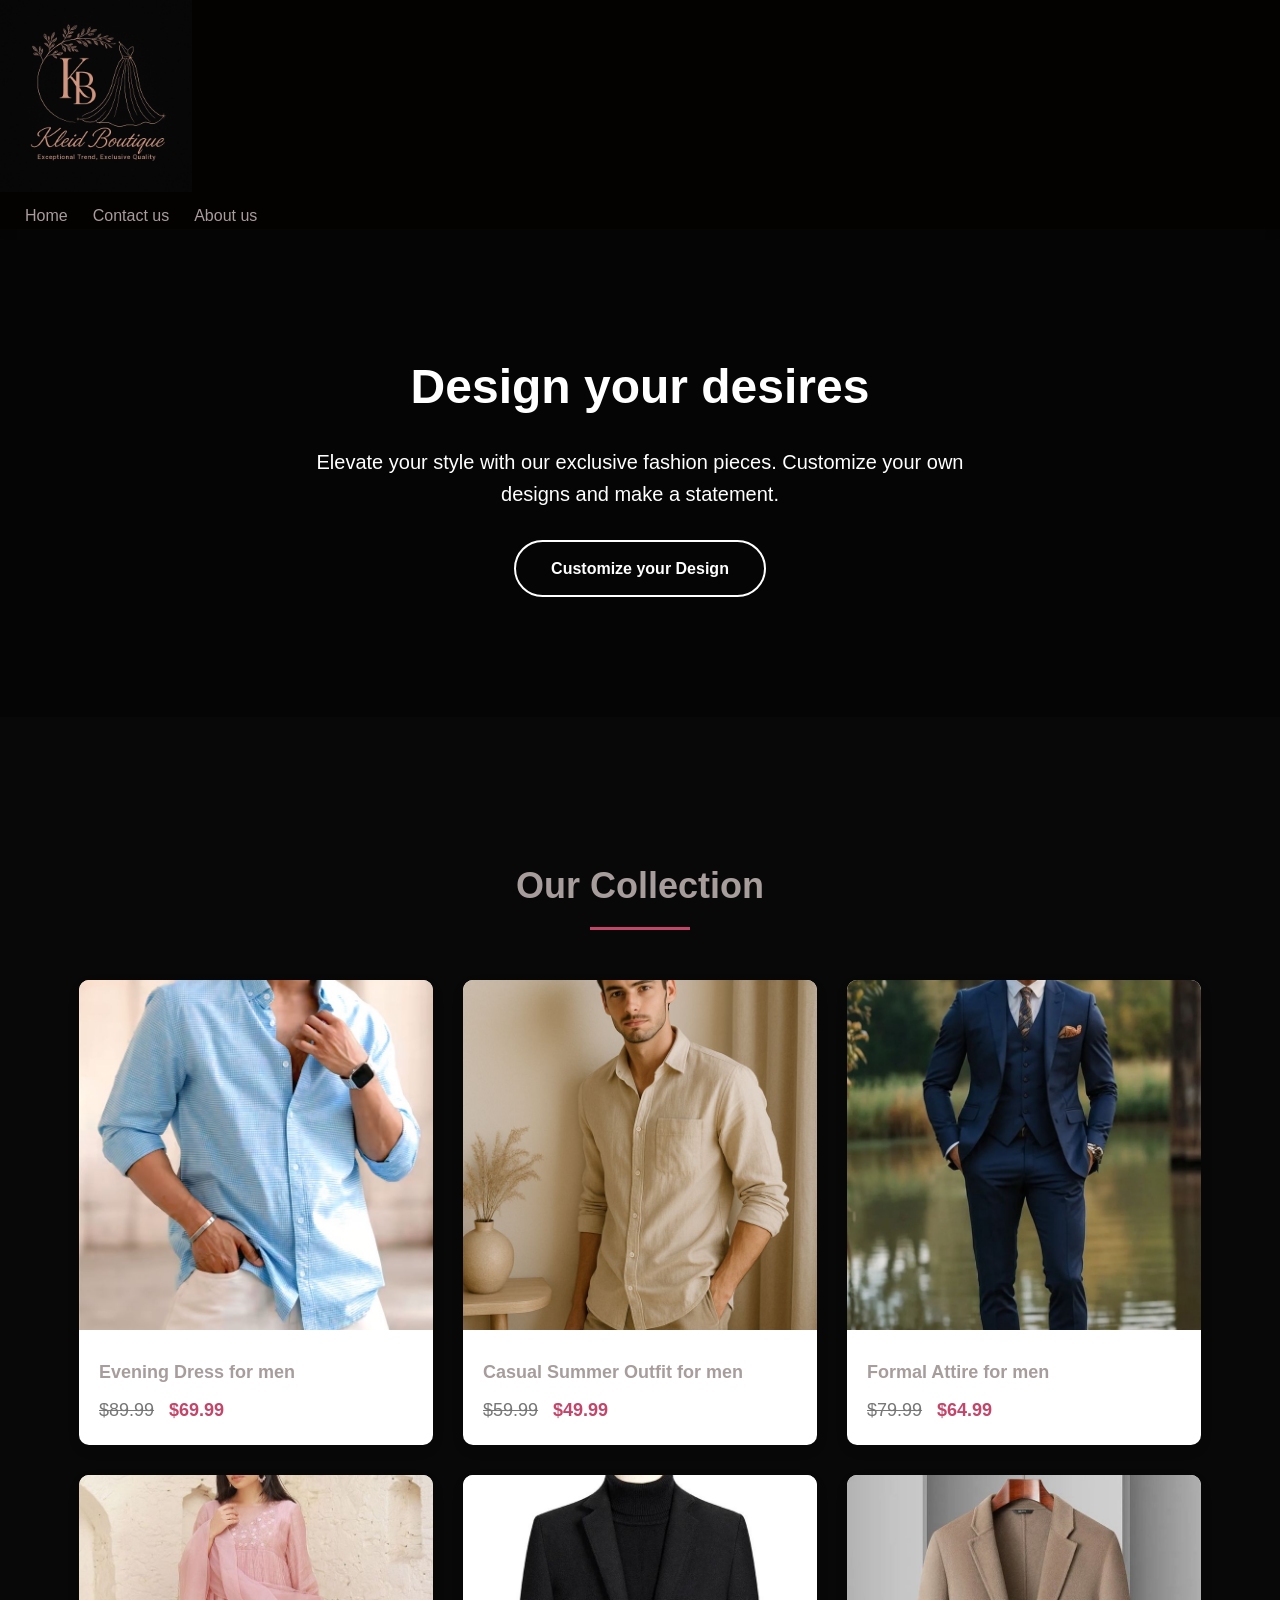
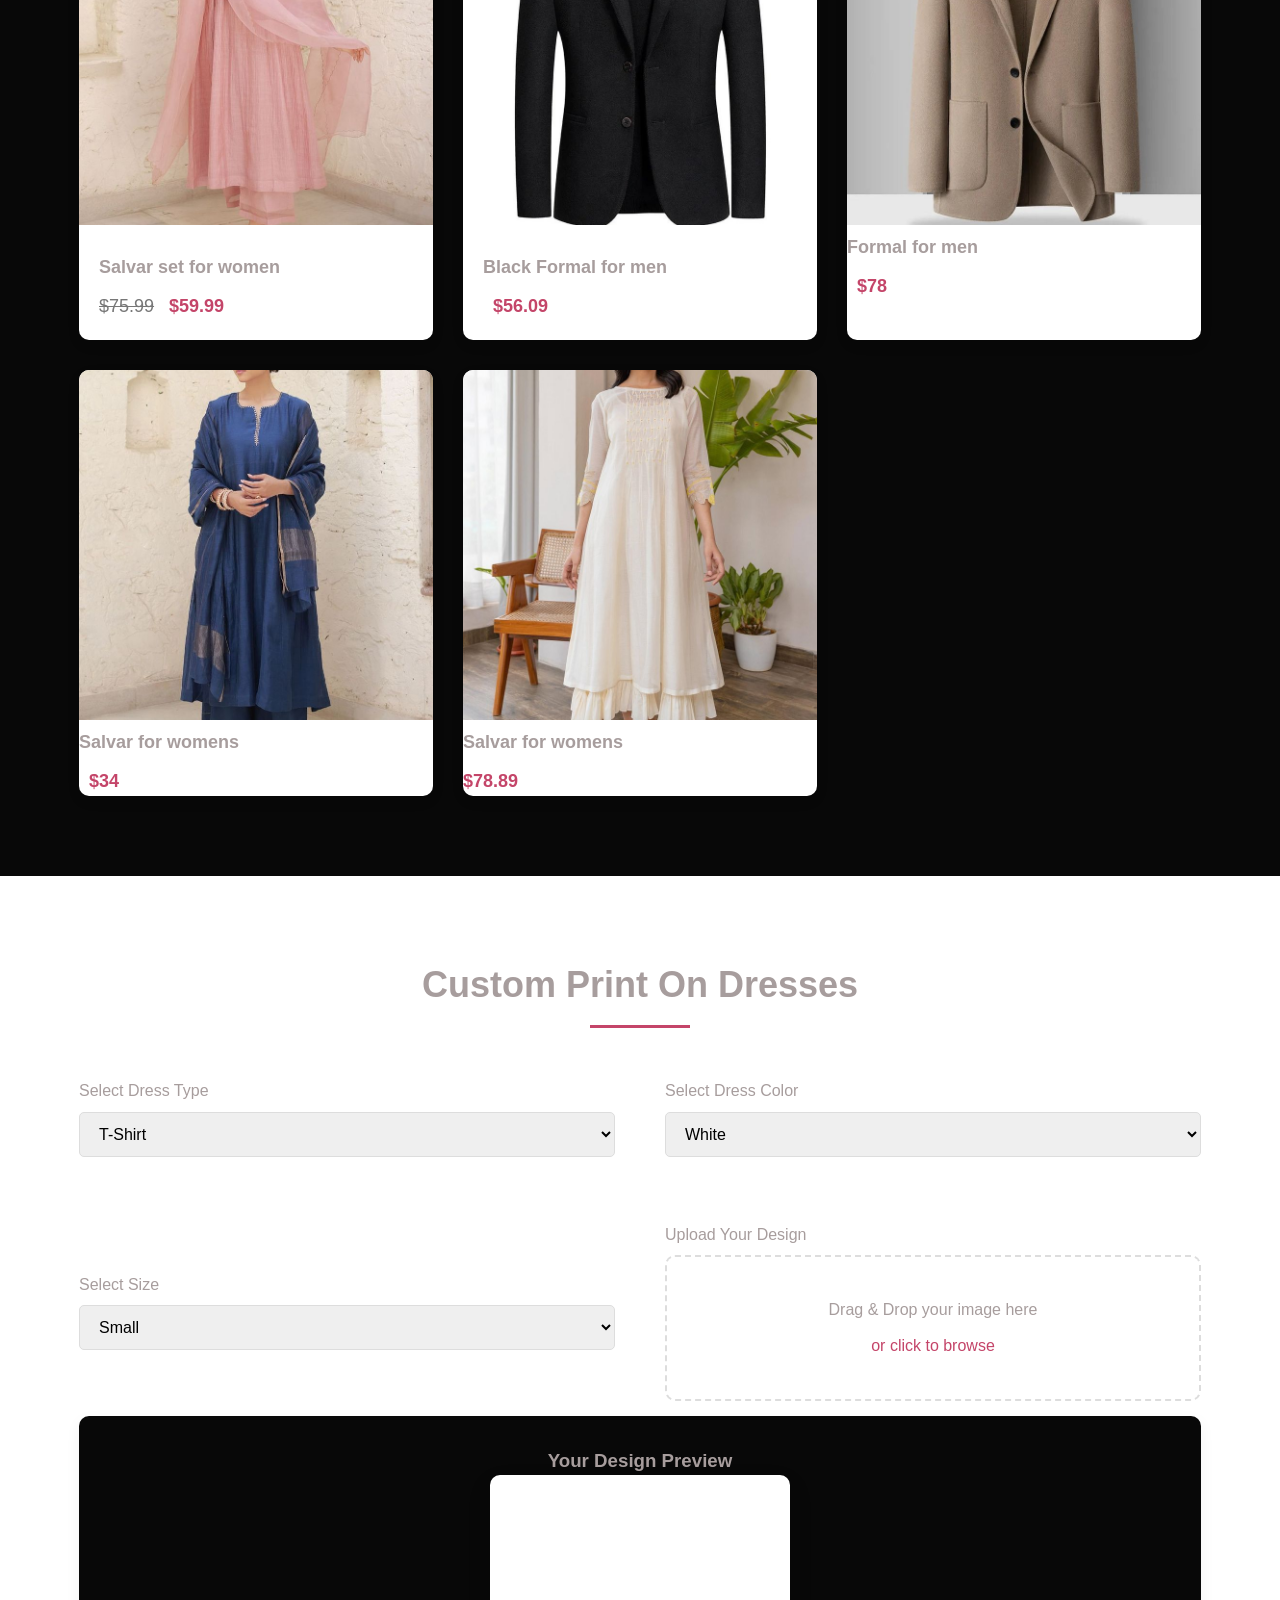
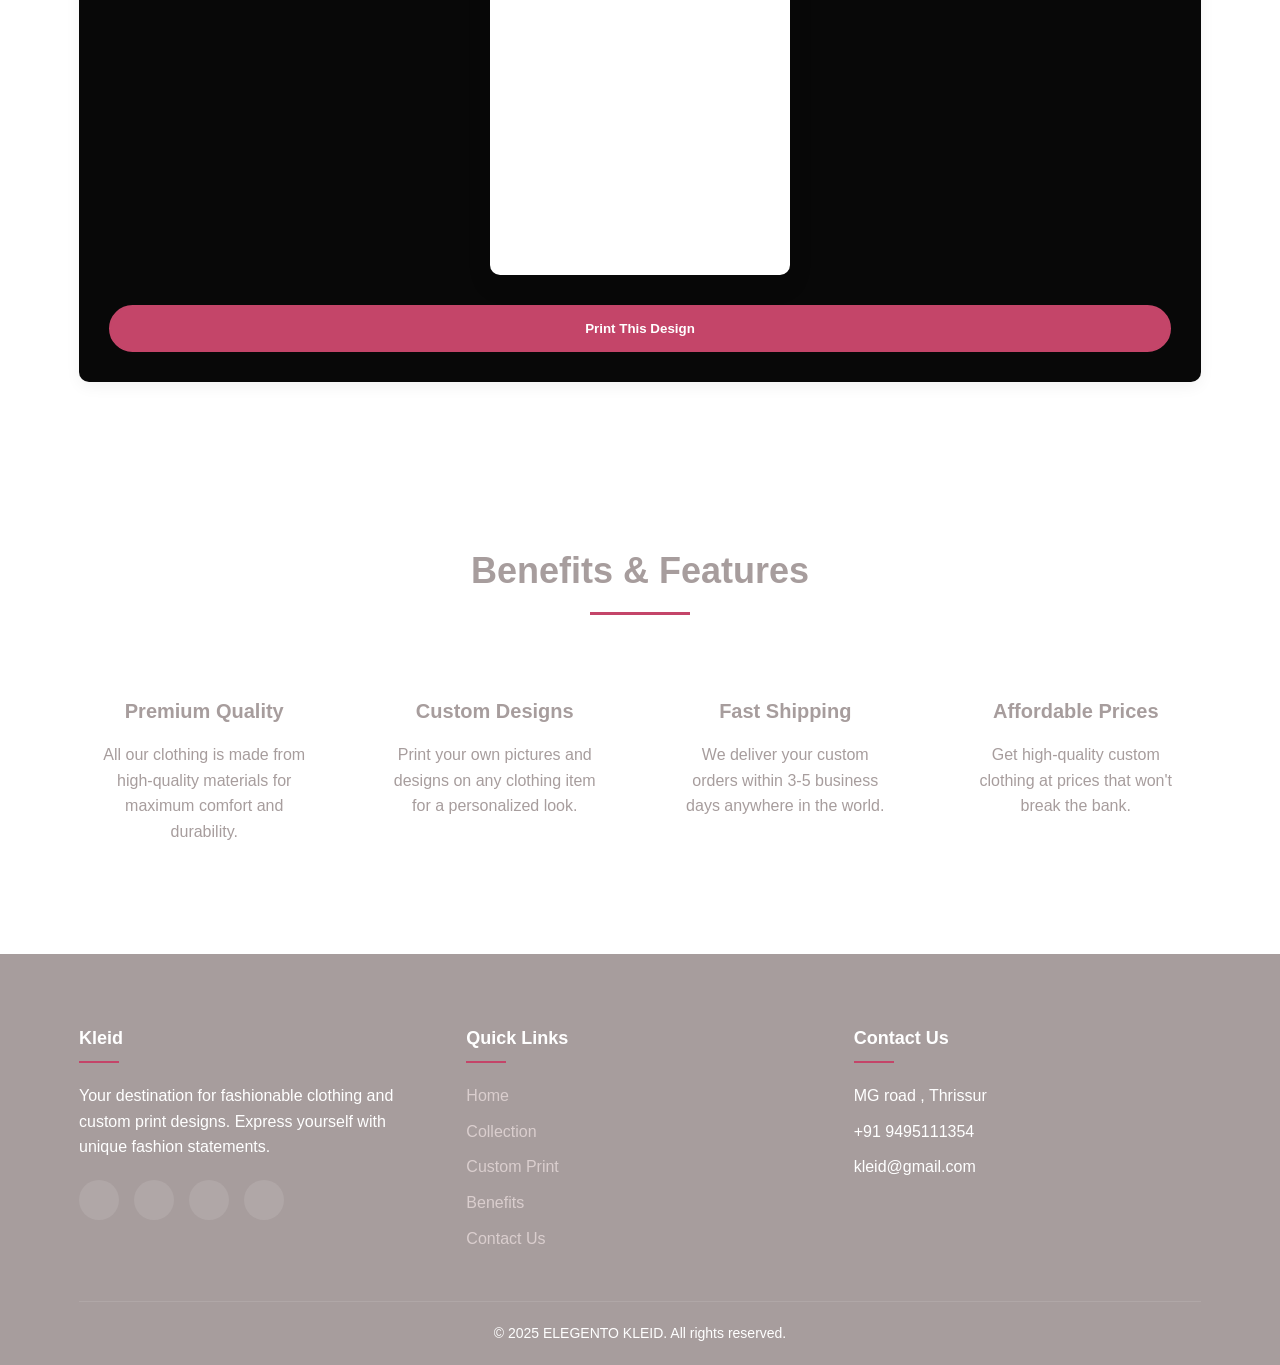
<file: index.html>
<!DOCTYPE html>
<html lang="en">
<head>
    <meta charset="UTF-8">
    <meta name="viewport" content="width=device-width, initial-scale=1.0">
     <link rel="stylesheet" href="./main.css">
    <title>ҡℓεเ∂</title>
</head>
<body>
   <section id="header">
    <h1><a href="#" >
        <img src="4fea3cb1-69f9-4194-a664-3ac84d864e9c.jpg" width="15%"  height="10%" alt="ҡℓεเ∂"></h1></img>
    </a></h1>
    <nav class="right">
        <ul style="list-style-type:none">
            <li><a href="#">Home</a></li>
            <li><a href="./contact.html" target="blank ">Contact us</a></li>
            <li><a href="./about.html" target="blank">About us</a> </li>
        </ul>
    </nav>
   </section> 
   <section class="hero" id="home">
        <div class="container">
            <h1>Design your desires</h1>
            <p>Elevate your style with our exclusive fashion pieces. Customize your own designs and make a statement.</p>
            <a href="#custom" class="btn btn-outline">Customize your Design</a>
        </div>
    </section>
       <section class="collection" id="collection">
        <div class="container">
            <div class="section-title">
                <h2>Our Collection</h2>
            </div>
            <div class="collection-grid">
                <div class="collection-item">
                    <img src="bb4bac13-5b30-4ff5-adb8-e21f483336d1.jpg" alt="Elegant Dress">
                    <div class="collection-item-content">
                        <h3>Evening Dress for men</h3>
                        <p><span class="original-price">$89.99</span> $69.99</p>
                    </div>
                </div>

                <div class="collection-item">
                    <img src="1a941965-4033-45ba-ac23-456dadeb10cb.jpg" alt="Casual Outfit">
                    <div class="collection-item-content">
                        <h3>Casual Summer Outfit for men</h3>
                        <p><span class="original-price">$59.99</span> $49.99</p>
                    </div>
                </div>
                <div class="collection-item">
                    <img src="7fe5c2c8-950e-45d6-b9d5-3a2393324809.jpg" alt="Formal Attire for men">
                    <div class="collection-item-content">
                        <h3>Formal Attire for men</h3>
                        <p><span class="original-price">$79.99</span> $64.99</p>
                    </div>
                </div>
                <div class="collection-item">
                    <img src="aa947e10-8211-43d5-807f-c128f447832e.jpg" alt="Party Dress">
                    <div class="collection-item-content">
                        <h3>Salvar set for women </h3>
                        <p><span class="original-price">$75.99</span> $59.99</p>
                    </div>
                </div>
                <div class ="collection-item">
                    <img src="a636a71e-e8ae-4d06-ba2d-6731a08efe8b.jpg" alt="Mens coat">
                    <div class="collection-item-content">
                        <h3> Black Formal for men </h3>
                        <p><span class=" original-price"></span>$56.09</p>
                    </div>
                </div>
                <div class = " collection-item">
                    <img src="274841b9-9bac-4016-abee-3482b194d9e1.jpg" alt="Mens coat ">
                    <div class ="collection-item-condent">
                        <h3> Formal for men </h3>
                        <p> <span class="original-price"></span>$78</p>
                    </div>
                </div>
                <div class="collection-item">
                    <img src="c91b251c-15dd-4e79-aaeb-32de03a1a0a9.jpg" alt="">
                    <div class ="collection-item-condent">
                        <h3> Salvar for womens </h3>
                        <p> <span class="original-price"></span>$34</p>
                    </div>
                </div>
                <div class="collection-item">
                    <img src="4cb92489-899a-4abc-b21a-f8c79a7caec1.jpg" alt="">
                    <div class="collected-item-condent">
                        <h3> Salvar for womens </h3>
                        <p> <span class="original-pricec"></span>$78.89</p>

                    </div>
                </div>     
            </div>
        </div>
    </section>
    <section class="custom-print" id="custom">
        <div class="container">
            <div class="section-title">
                <h2>Custom Print On Dresses</h2>
            </div>
            <div class="customization-container">
                    <div class="option-group">
                        <label for="dress-type">Select Dress Type</label>
                        <select id="dress-type">
                            <option value="t-shirt">T-Shirt</option>
                            <option value="hoodie">Hoodie</option>
                            <option value="dress">Dress</option>
                            <option value="tank-top">Tank Top</option>
                        </select>
                    </div>
                    <div class="option-group">
                        <label for="dress-color">Select Dress Color</label>
                        <select id="dress-color">
                            <option value="white">White</option>
                            <option value="black">Black</option>
                            <option value="pink">Pink</option>
                            <option value="blue">Blue</option>
                            <option value="red">Red</option>
                        </select>
                    </div>
                    
                    <div class="option-group">
                        <label for="dress-size">Select Size</label>
                        <select id="dress-size">
                            <option value="s">Small</option>
                            <option value="m">Medium</option>
                            <option value="l">Large</option>
                            <option value="xl">X-Large</option>
                        </select>
                    </div>
            
                    
                    <div class="option-group">
                        <label>Upload Your Design</label>
                        <div class="upload-area" id="upload-area">
                            <i class="fas fa-cloud-upload-alt"></i>
                            <p>Drag & Drop your image here</p>
                            <span>or click to browse</span>
                            <input type="file" id="image-upload" accept="image/*" style="display: none;">
                            <img id="image-preview" alt="Preview">
                        </div>
                    </div>
                </div>
                
                <div class="preview-container">
                    <h3>Your Design Preview</h3>
                    <div class="preview-shirt" id="preview-shirt">
                        <img class="print-design" id="print-design" alt="Custom Design">
                    </div>
                    <button class="btn print-btn" id="print-btn">Print This Design</button>
                </div>
            </div>
        </div>
    </section>

    <!-- Collection Section -->
 

    <!-- Benefits Section -->
    <section class="benefits" id="benefits">
        <div class="container">
            <div class="section-title">
                <h2>Benefits & Features</h2>
            </div>
            <div class="benefits-grid">
                <div class="benefit-item">
                    <i class="fas fa-tshirt"></i>
                    <h3>Premium Quality</h3>
                    <p>All our clothing is made from high-quality materials for maximum comfort and durability.</p>
                </div>
                <div class="benefit-item">
                    <i class="fas fa-palette"></i>
                    <h3>Custom Designs</h3>
                    <p>Print your own pictures and designs on any clothing item for a personalized look.</p>
                </div>
                <div class="benefit-item">
                    <i class="fas fa-shipping-fast"></i>
                    <h3>Fast Shipping</h3>
                    <p>We deliver your custom orders within 3-5 business days anywhere in the world.</p>
                </div>
                <div class="benefit-item">
                    <i class="fas fa-hand-holding-usd"></i>
                    <h3>Affordable Prices</h3>
                    <p>Get high-quality custom clothing at prices that won't break the bank.</p>
                </div>
            </div>
        </div>
    </section>

    <!-- Footer -->
    <footer id="contact">
        <div class="container">
            <div class="footer-content">
                <div class="footer-column">
                    <h3>Kleid </h3>
                    <p>Your destination for fashionable clothing and custom print designs. Express yourself with unique fashion statements.</p>
                    <div class="social-icons">
                        <a href="#"><i class="fab fa-facebook-f"></i></a>
                        <a href="#"><i class="fab fa-instagram"></i></a>
                        <a href="#"><i class="fab fa-twitter"></i></a>
                        <a href="#"><i class="fab fa-pinterest"></i></a>
                    </div>
                </div>
                <div class="footer-column">
                    <h3>Quick Links</h3>
                    <ul>
                        <li><a href="#home">Home</a></li>
                        <li><a href="#collection">Collection</a></li>
                        <li><a href="#custom">Custom Print</a></li>
                        <li><a href="#benefits">Benefits</a></li>
                        <li><a href="#contact">Contact Us</a></li>
                    </ul>
                </div>
                <div class="footer-column">
                    <h3>Contact Us</h3>
                    <ul>
                        <li><i class="fas fa-map-marker-alt"></i> MG road , Thrissur</li>
                        <li><i class="fas fa-phone"></i> +91 9495111354</li>
                        <li><i class="fas fa-envelope"></i> kleid@gmail.com</li>
                    </ul>
                </div>
            </div>
            <div class="copyright">
                <p>&copy; 2025 ELEGENTO KLEID. All rights reserved.</p>
            </div>
        </div>
    </footer>
</body>
<script src="./node.js"></script>
</html>
</file>
<file: main.css>
* {
            margin: 0;
            padding: 0;
            box-sizing: border-box;
            font-family: 'Segoe UI', Tahoma, Geneva, Verdana, sans-serif;
        }

        :root {
            --primary: #e6b2c6;
            --secondary: #d4a5b5;
            --dark: #a79d9d;
            --light: #080808;
            --accent: #c44569;
        }

        body {
            background-color: var(--light);
            color: var(--dark);
            line-height: 1.6;
        }

        .container {
            width: 90%;
            max-width: 1200px;
            margin: 0 auto;
            padding: 0 15px;
        }

        
        #header {
            background-color: rgb(4, 1, 1);
            box-shadow: 0 2px 10px rgba(0, 0, 0, 0.1);
            top: 0;
            z-index: 100;
    
        }
        

        .header-content {
            display: flex;
            justify-content: space-between;
            align-items:center;
        }

        .logo {
            font-size: 28px;
            font-weight: 700;
            color: var(--dark);
            text-decoration: none;
        }

        .logo span {
            color: var(--accent);
            
        }

        nav ul {
            display: flex;
            list-style: none;
            color: white;
        }

        nav ul li {
            margin-left: 25px;
        }

        nav ul li a {
            text-decoration: none;
            color: var(--dark);
            font-weight: 500;
            transition: color 0.3s;
            position: relative;
        }

        nav ul li a:after {
            content: '';
            position: absolute;
            width: 0;
            height: 2px;
            background-color: var(--accent);
            bottom: -5px;
            left: 0;
            transition: width 0.3s;
        }

        nav ul li a:hover {
            color: var(--accent);
        }

        nav ul li a:hover:after {
            width: 100%;
        }

        .header-icons {
            display: flex;
            gap: 20px;
        }

        .header-icons i {
            font-size: 20px;
            color: var(--dark);
            cursor: pointer;
            transition: color 0.3s;
        }

        .header-icons i:hover {
            color: var(--accent);
        }

        /* Hero Section */
        .hero {
            background: linear-gradient(rgba(0, 0, 0, 0.4), rgba(0, 0, 0, 0.4)), url('https://images.unsplash.com/photo-1539109136881-3be0616acf4b?ixlib=rb-1.2.1&auto=format&fit=crop&w=1350&q=80');
            background-size: cover;
            background-position: center;
            color: white;
            text-align: center;
            padding: 120px 0;
            margin-bottom: 60px;
        }

        .hero h1 {
            font-size: 48px;
            margin-bottom: 20px;
            font-weight: 700;
        }

        .hero p {
            font-size: 20px;
            max-width: 700px;
            margin: 0 auto 30px;
        }

        .btn {
            display: inline-block;
            background-color: var(--accent);
            color: white;
            padding: 14px 35px;
            border-radius: 30px;
            text-decoration: none;
            font-weight: bold;
            transition: all 0.3s;
            border: 2px solid var(--accent);
        }

        .btn:hover {
            background-color: transparent;
            color: var(--accent);
        }

        .btn-outline {
            background-color: transparent;
            border: 2px solid white;
        }

        .btn-outline:hover {
            background-color: white;
            color: var(--dark);
        }

        /* Custom Print Section */
        .custom-print {
            padding: 80px 0;
            background-color: white;
        }

        .section-title {
            text-align: center;
            margin-bottom: 50px;
            position: relative;
        }

        .section-title h2 {
            font-size: 36px;
            color: var(--dark);
            display: inline-block;
            padding-bottom: 15px;
        }

        .section-title h2:after {
            content: '';
            position: absolute;
            width: 100px;
            height: 3px;
            background-color: var(--accent);
            bottom: 0;
            left: 50%;
            transform: translateX(-50%);
        }

        .customization-container {
            display: grid;
            grid-template-columns: 1fr 1fr;
            gap: 50px;
            align-items: center;
        }

        .customization-options {
            display: flex;
            flex-direction: column;
            gap: 25px;
        }

        .option-group {
            margin-bottom: 15px;
        }

        .option-group label {
            display: block;
            margin-bottom: 8px;
            font-weight: 500;
            color: var(--dark);
        }       

        .option-group input,
        .option-group select {
            width: 100%;
            padding: 12px 15px;
            border: 1px solid #ddd;
            border-radius: 5px;
            font-size: 16px;
        }

        .upload-area {
            border: 2px dashed #ddd;
            border-radius: 10px;
            padding: 40px 20px;
            text-align: center;
            cursor: pointer;
            transition: all 0.3s;
        }

        .upload-area:hover {
            border-color: var(--accent);
        }

        .upload-area i {
            font-size: 40px;
            color: #ddd;
            margin-bottom: 15px;
            transition: color 0.3s;
        }

        .upload-area:hover i {
            color: var(--accent);
        }

        .upload-area p {
            margin-bottom: 10px;
        }

        .upload-area span {
            color: var(--accent);
            font-weight: 500;
        }

        #image-preview {
            display: none;
            max-width: 100%;
            max-height: 200px;
            margin-top: 15px;
            border-radius: 5px;
        }

        .preview-container {
            text-align: center;
            padding: 30px;
            background-color: var(--light);
            border-radius: 10px;
            box-shadow: 0 5px 15px rgba(0, 0, 0, 0.05);
        }

        .preview-shirt {
            width: 300px;
            height: 400px;
            margin: 0 auto;
            background-color: white;
            border-radius: 10px;
            position: relative;
            overflow: hidden;
            box-shadow: 0 10px 25px rgba(0, 0, 0, 0.1);
        }

        .print-design {
            position: absolute;
            top: 50%;
            left: 50%;
            transform: translate(-50%, -50%);
            max-width: 80%;
            max-height: 80%;
            display: none;
        }

        .print-btn {
            margin-top: 30px;
            width: 100%;
        }

        /* Collection Section */
        .collection {
            padding: 80px 0;
            background-color: var(--light);
        }

        .collection-grid {
            display: grid;
            grid-template-columns: repeat(auto-fill, minmax(280px, 1fr));
            gap: 30px;
        }

        .collection-item {
            background-color: white;
            border-radius: 10px;
            overflow: hidden;
            box-shadow: 0 5px 15px rgba(0, 0, 0, 0.05);
            transition: transform 0.3s;
        }

        .collection-item:hover {
            transform: translateY(-10px);
        }

        .collection-item img {
            width: 100%;
            height: 350px;
            object-fit: cover;
        }

        .collection-item-content {
            padding: 20px;
        }

        .collection-item h3 {
            font-size: 18px;
            margin-bottom: 10px;
        }

        .collection-item p {
            color: var(--accent);
            font-weight: bold;
            font-size: 18px;
        }

        .collection-item .original-price {
            text-decoration: line-through;
            color: #777;
            font-weight: normal;
            margin-right: 10px;
        }

        /* Benefits Section */
        .benefits {
            padding: 80px 0;
            background-color: white;
        }

        .benefits-grid {
            display: grid;
            grid-template-columns: repeat(auto-fit, minmax(250px, 1fr));
            gap: 40px;
        }

        .benefit-item {
            text-align: center;
            padding: 30px 20px;
            border-radius: 10px;
            transition: transform 0.3s;
        }

        .benefit-item:hover {
            transform: translateY(-5px);
        }

        .benefit-item i {
            font-size: 40px;
            color: var(--accent);
            margin-bottom: 20px;
        }

        .benefit-item h3 {
            font-size: 20px;
            margin-bottom: 15px;
        }

        /* Footer */
        footer {
            background-color: var(--dark);
            color: white;
            padding: 70px 0 20px;
        }

        .footer-content {
            display: grid;
            grid-template-columns: repeat(auto-fit, minmax(200px, 1fr));
            gap: 40px;
            margin-bottom: 40px;
        }

        .footer-column h3 {
            font-size: 18px;
            margin-bottom: 20px;
            position: relative;
            padding-bottom: 10px;
        }

        .footer-column h3:after {
            content: '';
            position: absolute;
            width: 40px;
            height: 2px;
            background-color: var(--accent);
            bottom: 0;
            left: 0;
        }

        .footer-column ul {
            list-style: none;
        }

        .footer-column ul li {
            margin-bottom: 10px;
        }

        .footer-column ul li a {
            color: #dacece;
            text-decoration: none;
            transition: color 0.3s;
        }

        .footer-column ul li a:hover {
            color: var(--accent);
        }

        .social-icons {
            display: flex;
            gap: 15px;
            margin-top: 20px;
        }

        .social-icons a {
            display: flex;
            align-items: center;
            justify-content: center;
            width: 40px;
            height: 40px;
            background-color: rgba(255, 255, 255, 0.1);
            border-radius: 50%;
            color: white;
            transition: all 0.3s;
        }

        .social-icons a:hover {
            background-color: var(--accent);
            transform: translateY(-3px);
        }

        .copyright {
            text-align: center;
            padding-top: 20px;
            border-top: 1px solid rgba(255, 255, 255, 0.1);
            font-size: 14px;
        }

        /* Responsive Styles */
        @media (max-width: 992px) {
            .customization-container {
                grid-template-columns: 1fr;
            }
            
            .hero h1 {
                font-size: 36px;
            }
            
            .hero p {
                font-size: 18px;
            }
        }

        @media (max-width: 768px) {
            .header-content {
                flex-direction: column;
                text-align: center;
            }

            nav ul {
                margin: 20px 0;
                flex-wrap: wrap;
                justify-content: center;
            }

            nav ul li {
                margin: 0 10px 10px;
            }

            .header-icons {
                margin-top: 10px;
            }
            
            .preview-shirt {
                width: 250px;
                height: 350px;
            }
        }
</file>
